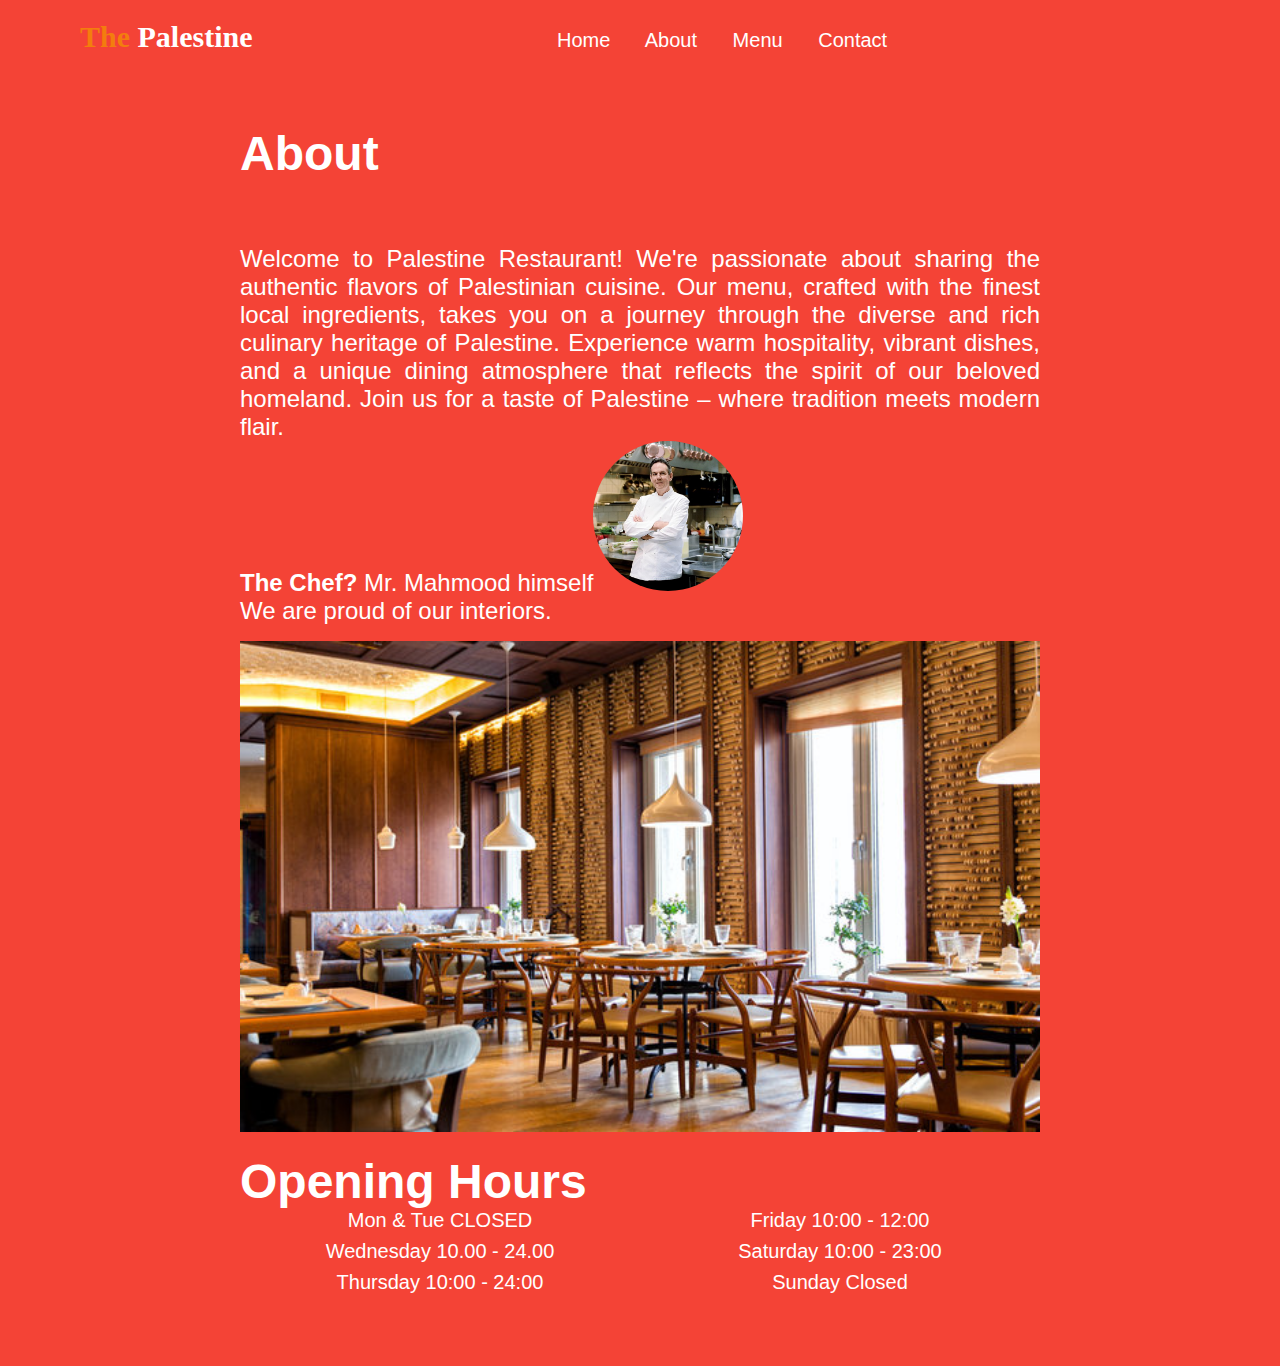
<file: Resturant project/about.html>
<!DOCTYPE html>
<html>

<head>
    <title>Palestine Restaurant</title>
    <link rel="icon" href="icon.png">
    <link rel="stylesheet" type="text/css" href="about.css">
</head>

<body>
    <!-- About Container -->
    <div class="child1">
        <span class="n1">The <span class="pal">Palestine</span></span>
        <span class="nav">
            <a href="index.html" class="a">Home</a>
            <a href="about.html" class="b">About</a>
            <a href="menu.html" class="c">Menu</a>
            <a href="contact.html" class="d">Contact</a>
        </span>
    </div>

    <div class="w3-container w3-padding-64 w3-red w3-grayscale w3-xlarge" id="about">

        <br>
        <div class="w3-content">
            <h1 class="w3-center w3-jumbo">About</h1>
            <p>Welcome to Palestine Restaurant! We're passionate about sharing the authentic flavors of Palestinian
                cuisine. Our menu, crafted with the finest local ingredients, takes you on a journey through the diverse
                and rich culinary heritage of Palestine. Experience warm hospitality, vibrant dishes, and a unique
                dining atmosphere that reflects the spirit of our beloved homeland. Join us for a taste of Palestine –
                where tradition meets modern flair.</p>
            <p><strong>The Chef?</strong> Mr. Mahmood himself<img src="chef.jpeg" style="width:150px"
                    class="w3-circle w3-right" alt="Chef"></p>
            <p>We are proud of our interiors.</p>
            <img src="rest.jpg" style="width:100%" class="w3-margin-top w3-margin-bottom" alt="Restaurant">
            <h1><b>Opening Hours</b></h1>
            <div class="w3-row">
                <div class="w3-col s6">
                    <p>Mon & Tue CLOSED</p>
                    <p>Wednesday 10.00 - 24.00</p>
                    <p>Thursday 10:00 - 24:00</p>
                </div>
                <div class="w3-col s6">
                    <p>Friday 10:00 - 12:00</p>
                    <p>Saturday 10:00 - 23:00</p>
                    <p>Sunday Closed</p>
                </div>
            </div>
        </div>
    </div>
</body>

</html>
</file>
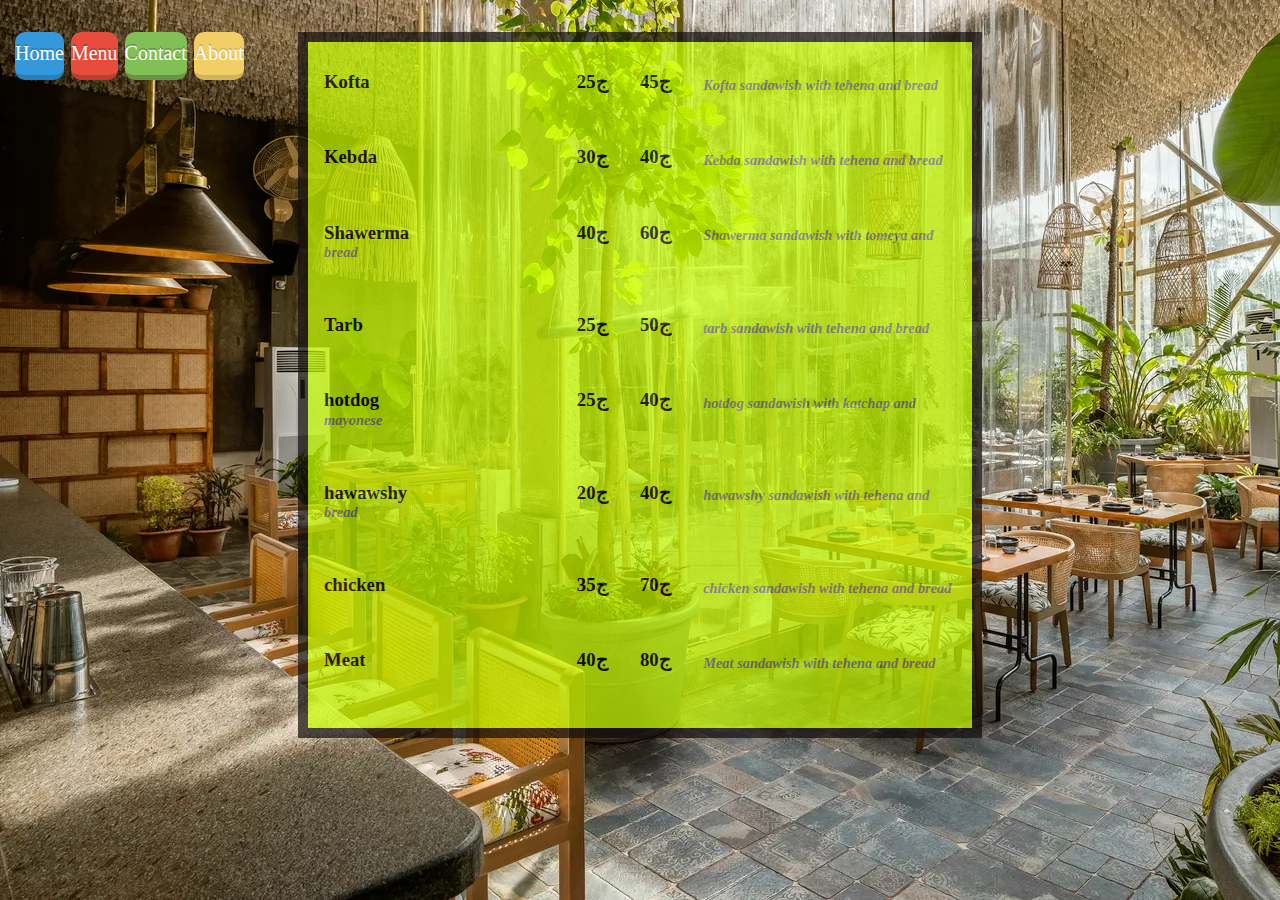
<file: Resturant project/menu.html>
<!DOCTYPE html>
<html>
<head>
<title>Menu</title>
<meta charset="UTF-8">
<meta name="viewport" content="width=device-width, initial-scale=1">
<link rel="stylesheet" href="style.css">
</head>
<body>
  <a href="index.html" class="action-button blue">Home</a>
  <a href="menu.html" class="action-button red">Menu</a>
  <a href="contact.html" class="action-button green">Contact</a>
  <a href="about.html" class="action-button yellow">About</a>
  <div class="container">
    <h3>
      <span>Kofta</span>
      <span>25ج</span>
      <span>45ج</span>
    </h3>
    <p>Kofta sandawish with tehena and bread</p>
    <br>
    <h3>
      <span>Kebda</span>
      <span>30ج</span>
      <span>40ج</span>
    </h3>
    <p>Kebda sandawish with tehena and bread</p>
    <br>
    <h3>
      <span>Shawerma</span>
      <span>40ج</span>
      <span>60ج</span>
    </h3>
    <p>Shawerma sandawish with tomeya and bread</p>
    <br>
    <h3>
      <span>Tarb</span>
      <span>25ج</span>
      <span>50ج</span>
    </h3>
    <p>tarb sandawish with tehena and bread</p>
    <br>
    <h3>
      <span>hotdog</span>
      <span>25ج</span>
      <span>40ج</span>
    </h3>
    <p>hotdog sandawish with katchap and mayonese</p>
    <br>
    <h3>
      <span>hawawshy</span>
      <span>20ج</span>
      <span>40ج</span>
    </h3>
    <p>hawawshy sandawish with tehena and bread</p>
    <br>
    <h3>
      <span>chicken</span>
      <span>35ج</span>
      <span>70ج</span>
    </h3>
    <p>chicken sandawish with tehena and bread</p>
    <br>
    <h3>
      <span>Meat</span>
      <span>40ج</span>
      <span>80ج</span>
    </h3>
    <p>Meat sandawish with tehena and bread</p>
    <br>
  </div>
</body>
</html>
</file>
<file: Resturant project/style.css>
body
{
  background-image: url(resturant.jpg);
}


.action-button
{
	position: relative;
	padding: 10px 0px;
  margin: 0px 0px 0px 7px;
  float: left;
	border-radius: 10px;
	font-family: 'Pacifico', cursive;
	font-size: 20px;
	color: #FFF;
	text-decoration: none;	/*remove the line under the word of link*/
}

.blue
{
	background-color: #3498DB;
	border-bottom: 5px solid #2980B9;
	text-shadow: 0px -2px #2980B9;
}

.red
{
	background-color: #E74C3C;
	border-bottom: 5px solid #BD3E31;
	text-shadow: 0px -2px #BD3E31;
}

.green
{
	background-color: #82BF56;
	border-bottom: 5px solid #669644;
	text-shadow: 0px -2px #669644;
}

.yellow
{
	background-color: #F2CF66;
	border-bottom: 5px solid #D1B358;
	text-shadow: 0px -2px #D1B358;
}

.action-button:active
{
	transform: translate(0px,5px);
}

.container {
  width: 50%;
  margin: 2em auto;
  border: 10px solid #120e0e;
  padding: 1em;
  background-color: rgb(200, 255, 0);
  opacity: 0.7;
  p {
    font-size: .9em;
    color: #777;
    margin-bottom: 1.5em;
    font-style: italic;
    font-weight: bold;
  }
}

h3 {
  font-weight: 700;
  margin: .7em 0 1em 0;
  span {
    float: left;
    width: 10%;
    display: block;
    &:first-child {
      width: 40%;
      text-align: left;
    }
  }
 
}
</file>
<file: Resturant project/about.css>
/* Reset some default styles */
html, body, h1, h2, h3, p, img {
    margin: 0;
    padding: 0;
}

body {
    font-family: "Arial", sans-serif;
}

/* Style the about container */
.w3-container {
    background-color: #f44336; /* Red background color */
    color: #ffffff; /* White text color */
    padding: 64px;
    font-size: 1.5em;
    text-align: justify;
}

.w3-content {
    max-width: 800px; /* Limit width of content */
    margin: 0 auto; /* Center the content */
}

.w3-jumbo {
    margin-bottom: 64px;
}

/* Style the chef image */
.w3-circle {
    border-radius: 50%;
}

/* Style the restaurant image */
.w3-margin-top {
    margin-top: 16px;
}

.w3-margin-bottom {
    margin-bottom: 16px;
}

/* Style the opening hours */
.w3-row {
    display: flex;
    justify-content: center; /* Center the columns horizontally */
}

.w3-col {
    flex: 1;
    padding: 0 16px;
    text-align: center; /* Center the content within each column */
}

/* Optionally, you can add additional styling to improve visibility or formatting */
.w3-col p {
    margin-bottom: 8px; /* Add some spacing between each opening hour entry */
    font-size: 20px;
}

.child1{
    background-color: #f44336;
    grid-column-start: 1;
    grid-column-end: -1;
    grid-row-start: 1;
    grid-row-end: 3;

}
.n1{
    position: relative;
    left: 80px;
    top: 20px;
    color: rgb(243, 125, 14);
    font-size: 30px;
    font-weight:800;
    font-family:'Times New Roman', Times, serif;
}
.pal{
    color: white;
}
.nav{
    margin-left: 380px;
    position: relative;
    top: 20px;
    font-size:20px;
    font-family: 'Franklin Gothic Medium', 'Arial Narrow', Arial, sans-serif;
}
a{
    text-decoration: none;
}
.a{
    color: rgb(255, 255, 255);
}
.b{
    position: relative;
    left: 30px; 
    color: white;
}
.c{
    position: relative;
    left: 60px;
    color: white;
}
.d{
    position: relative;
    left: 90px;
    color: white;
}
.a:hover{
    color: rgb(243, 125, 14);
    padding: 10px;
}
.b:hover{
    color: rgb(243, 125, 14);
    padding: 10px;
}
.c:hover{
    color: rgb(243, 125, 14);
    padding: 10px;
}
.d:hover{
    color: rgb(243, 125, 14);
    padding: 10px;
}

/* Responsive styling for small screens */
@media screen and (max-width: 600px) {
    .w3-col {
        flex: 100%;
        padding: 0;
    }
}
</file>
